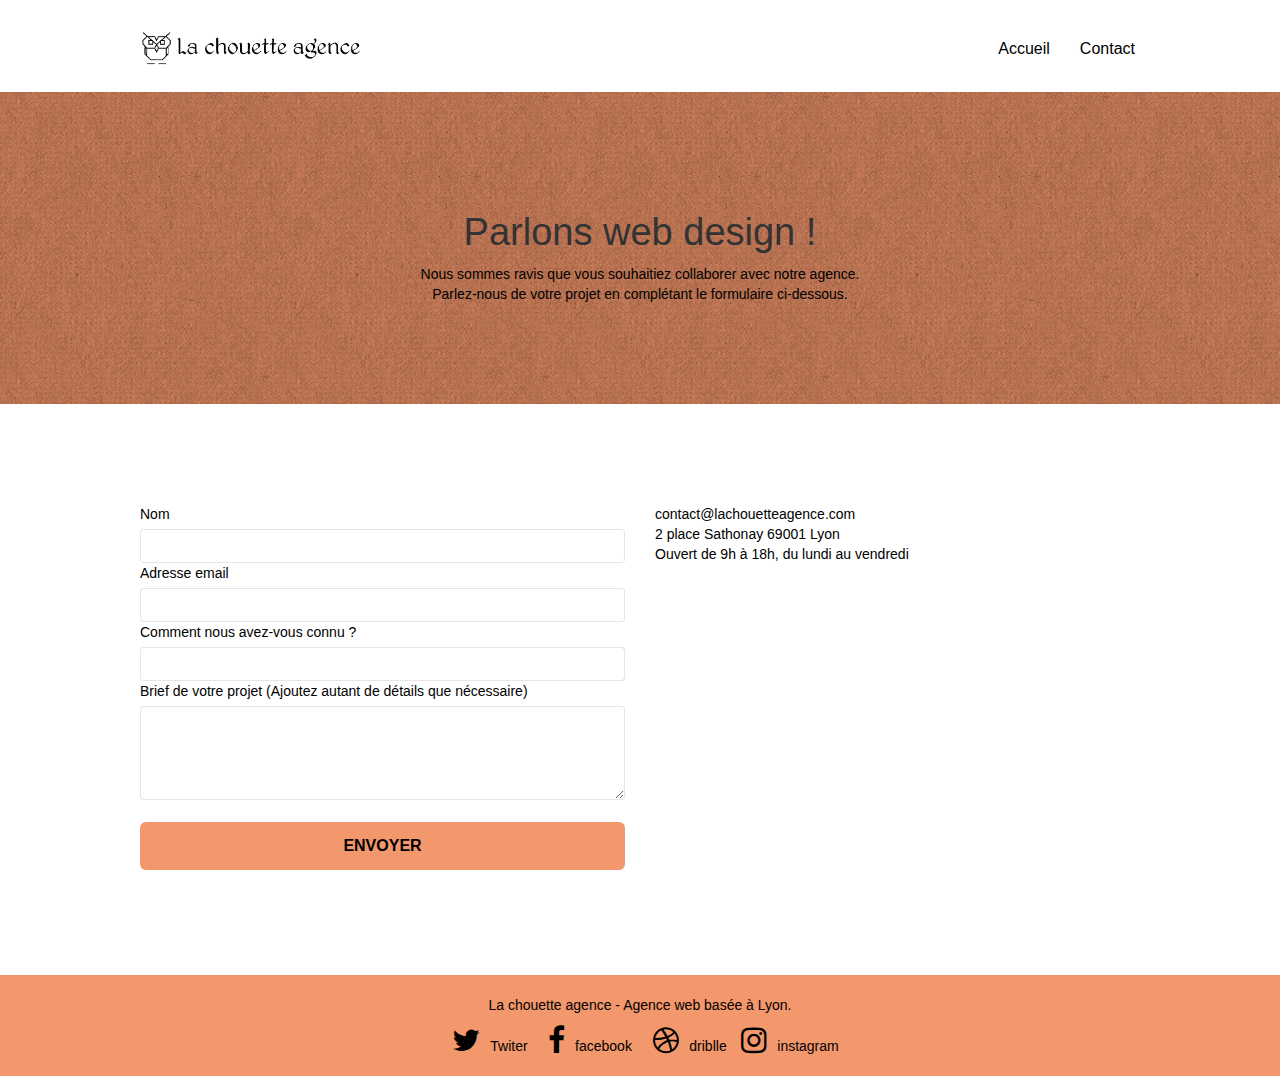
<file: contact.html>
<!doctype html>
<html lang="fr">
<head>
    <meta charset="utf-8">
    <meta name="keywords" content="La chouette agence Entreprise webdesign basé à Lyon">
    <meta name="description" content="La chouette agence Entreprise webdesign basé à Lyon">
    <meta name="viewport" content="width=device-width, initial-scale=1.0, viewport-fit=cover">
    <link rel="shortcut icon" type="image/png" href="favicon.jpg">
	
	<link rel="stylesheet" type="text/css" href="./css/bootstrap.css">
	<link rel="stylesheet" type="text/css" href="style.css">
	<link rel="stylesheet" type="text/css" href="./css/font-awesome.css">
	<link rel="stylesheet" type="text/css" href="./css/et-line.css">
	<script src="./js/jquery-2.1.0.js" async="async" defer="defer" ></script>
	<script src="./js/bootstrap.js" async="async" defer="defer" ></script>
	<script src="./js/blocs.js" async="async" defer="defer" ></script>	
	<script src="./js/jquery.touchSwipe.js" defer="defer" async="async"></script>
	<script src="./js/gmaps.js" async="async" defer="defer" ></script>
    <title>La chouette agence Web Design Lyon</title> 
    
	
   

    
<!-- Analytics -->
 
<!-- Analytics END -->
    
</head>
<body>
<!-- Principal conteneur -->
<div class="page-container">
    
<!-- bloc-0 -->
<div class="bloc bgc-white l-bloc" id="bloc-0">
	<div class="container bloc-sm">
		<nav class="navbar row">
			<div class="navbar-header">
				<a class="navbar-brand" href="index.html"><img src="img/la-chouette-agence.webp" alt="paris web design logo agence web meilleure agence"  height="40" width="220" id="logoo"/></a>
				<button id="nav-toggle" type="button" class="ui-navbar-toggle navbar-toggle" data-toggle="collapse" data-target=".navbar-1">
					<span class="sr-only">Toggle navigation</span><span class="icon-bar"></span><span class="icon-bar"></span><span class="icon-bar"></span>
				</button>
			</div>
			<div class="collapse navbar-collapse navbar-1 special-dropdown-nav">
				<ul class="site-navigation nav navbar-nav">
					<li>
						<a href="index.html">Accueil</a>
					</li>
					<li>
						<a href="contact.html">Contact</a>
					</li>
				</ul>
			</div>
		</nav>
	</div>
</div>
<!-- bloc-0 END -->

<!-- bloc-6 -->
<div class="bloc bg-dots-bg bg-repeat bgc-atomic-tangerine d-bloc bloc-bg-texture texture-paper" id="bloc-6">
	<div class="container bloc-lg">
		<div class="row">
			<div class="col-sm-12">
				<h1 class="text-center hero-bloc-text ">
					Parlons web design !
				</h1>
				<p class="text-center mg-lg  tight-width-whitespace">
					Nous sommes ravis que vous souhaitiez collaborer avec notre agence.<br>
					Parlez-nous de votre projet en complétant le formulaire ci-dessous.
				</p>
			</div>
		</div>
	</div>
</div>
<!-- bloc-6 END -->

<!-- bloc-7 -->
<div class="bloc bgc-white l-bloc" id="bloc-7">
	<div class="container bloc-lg">
		<div class="row">
			<div class="col-sm-6">
				<form id="form_1" novalidate success-msg="Your message has been sent." fail-msg="Sorry it seems that our mail server is not responding, Sorry for the inconvenience!">
					<div class="form-group">
						<label>
							Nom
						</label>
						<input id="name" class="form-control col-sm-12" required />
					</div>
					<div class="form-group">
						<label>
							Adresse email
						</label>
						<input id="email" class="form-control col-sm-12" type="email" required />
					</div>
					<div class="form-group">
						<label>
							Comment nous avez-vous connu ?
						</label>
						<input class="form-control col-sm-12" type="email" required id="input_504" />
					</div>
					<div class="form-group">
						<label>
							Brief de votre projet (Ajoutez autant de détails que nécessaire)<br>
						</label><textarea id="message" class="form-control" rows="4" cols="50" required></textarea>
					</div> 
					<button class="bloc-button btn btn-lg btn-block cta-hero btn-atomic-tangerine" type="submit">
						Envoyer
					</button>
				</form>
			</div>
			<div class="col-sm-6">
				<p>
					contact@lachouetteagence.com<br>2 place Sathonay 69001 Lyon<br>Ouvert de 9h à 18h, du lundi au vendredi<br>
				</p>
			</div>
		</div>
	</div>
</div>
<!-- bloc-7 END -->

<!-- ScrollToTop Button -->
<a class="bloc-button btn btn-d scrollToTop" onclick="scrollToTarget('1')"><span class="fa fa-chevron-up"></span></a>
<!-- ScrollToTop Button END-->


<!-- Footer - bloc-8 -->
<div class="bloc bgc-atomic-tangerine d-bloc" id="bloc-8">
	<div class="container bloc-sm">
		<div class="row">
			<div class="col-sm-12">
				<p class="text-center ">
					La chouette agence - Agence web basée à Lyon.<br>
				</p>
				<div class="row row-no-gutters social">
					<div class="col-sm-3">
						<div class="text-center">
							<a class="social" href="index.html"><span class="fa fa-twitter icon-md"></span>Twiter</a>
						</div>
					</div>
					<div class="col-sm-3">
						<div class="text-center">
							<a class="social" href="index.html"><span class="fa fa-facebook icon-md"></span>facebook</a>
						</div>
					</div>
					<div class="col-sm-3">
						<div class="text-center">
							<a class="social" href="index.html"><span class="fa fa-dribbble icon-md"></span>driblle</a>
						</div>
					</div>
					<div class="col-sm-3">
						<div class="text-center">
							<a class="social" href="index.html"><span class="fa fa-instagram icon-md"></span>instagram</a>
						</div>
					</div>
				</div>
			</div>
		</div>
	</div>
</div>
<!-- Footer - bloc-8 END -->

</div>
<!-- Principal conteneur END -->
    

</body>
</html>
</file>
<file: style.css>
body {
    margin: 0;
    padding: 0;
    background: #FFF;
    overflow-x: hidden;
    -webkit-font-smoothing: antialiased;
    -moz-osx-font-smoothing: grayscale;
}

a,
button {
    transition: all .3s ease-in-out;
    outline: none!important;
}
#logo{
    width: 100px;
    height: 100px;
}
/* #logoo{
    width: 300px;
    height: 48px;
} */
a:hover {
    text-decoration: none;
    cursor: pointer;
}


.bloc {
    width: 100%;
    clear: both;
    background: 50% 50% no-repeat;
    padding: 0 50px;
    -webkit-background-size: cover;
    -moz-background-size: cover;
    -o-background-size: cover;
    background-size: cover;
    position: relative;
}

.bloc .container {
    padding-left: 0;
    padding-right: 0;
}

.bloc-lg {
    padding: 100px 50px;
}

.bloc-md {
    padding: 50px;
}

.bloc-sm {
    padding: 20px 50px;
}


.bg-t-edge,
.bg-repeat {
    -webkit-background-size: auto!important;
    -moz-background-size: auto!important;
    -o-background-size: auto!important;
    background-size: auto!important;
}

.bg-repeat {
    background: repeat;
}

.bg-t-edge {
    background: top no-repeat;
}

.bloc-bg-texture::before {
    content: "";
    background-size: 2px 2px;
    position: absolute;
    top: 0;
    bottom: 0;
    left: 0;
    right: 0;
}

.texture-paper::before {
    background: url("img/texture-paper.webp");
    background-size: 280px 280px;
}

.b-parallax {
    background-attachment: fixed;
}

/* .d-bloc {
    color: rgba(255, 255, 255, .7);
} */

.d-bloc button:hover {
    color: rgba(255, 255, 255, .9);
}

.d-bloc .a-btn,
.d-bloc .navbar a,
.d-bloc .navbar-brand,
.d-bloc a .icon-sm,
.d-bloc a .icon-md,
.d-bloc a .icon-lg,

.d-bloc h1 a,
.d-bloc h2 a,
.d-bloc h3 a,
.d-bloc h4 a,
.d-bloc h5 a,
.d-bloc h6 a,
.d-bloc p a {
    color: rgba(255, 255, 255, .6);
}

.d-bloc .a-btn:hover,
.d-bloc .navbar a:hover,
.d-bloc .navbar-brand:hover,
.d-bloc a:hover .icon-sm,
.d-bloc a:hover .icon-md,
.d-bloc a:hover .icon-lg,
.d-bloc h1 a:hover,
.d-bloc h2 a:hover,
.d-bloc h3 a:hover,
.d-bloc h4 a:hover,
.d-bloc h5 a:hover,
.d-bloc h6 a:hover,
.d-bloc p a:hover {
    color: rgba(255, 255, 255, 1);
}

.d-bloc .navbar-toggle .icon-bar {
    background: rgba(255, 255, 255, 1);
}

.l-bloc {
    color: rgba(0, 0, 0, .5);
}
.l-bloc button:hover {
    color: rgba(0, 0, 0, .7);
}
.l-bloc .a-btn,
.l-bloc .navbar a,
.l-bloc .navbar-brand,
.l-bloc a .icon-sm,
.l-bloc a .icon-md,
.l-bloc a .icon-lg,
.l-bloc h1 a,
.l-bloc h2 a,
.l-bloc h3 a,
.l-bloc h4 a,
.l-bloc h5 a,
.l-bloc h6 a,
.l-bloc p a {
    color: rgba(0, 0, 0, .6);
}


.l-bloc .a-btn:hover,
.l-bloc .navbar a:hover,
.l-bloc .navbar-brand:hover,
.l-bloc a:hover .icon-sm,
.l-bloc a:hover .icon-md,
.l-bloc a:hover .icon-lg,
.l-bloc h1 a:hover,
.l-bloc h2 a:hover,
.l-bloc h3 a:hover,
.l-bloc h4 a:hover,
.l-bloc h5 a:hover,
.l-bloc h6 a:hover,
.l-bloc p a:hover {
    color: rgba(0, 0, 0, 1);
}

.l-bloc .navbar-toggle .icon-bar {
    color: rgba(0, 0, 0, .6);
}

.voffset {
    margin-top: 30px;
}

.voffset-lg {
    margin-top: 80px;
}

.row-no-gutters {
    margin-right: 0;
    margin-left: 0;
}

.row.row-no-gutters > [class^="col-"],
.row.row-no-gutters > [class*=" col-"] {
    padding-right: 0;
    padding-left: 0;
}

#bloc-1-hero h1 {
    font-size: 32px;
   
}

.navbar {
    margin-bottom: 0;
    z-index: 1;
}

.navbar-brand {
    height: auto;
    padding: 3px 15px;
    font-size: 25px;
    font-weight: normal;
    font-weight: 600;
    line-height: 44px;
}

.navbar-brand img {
    max-height: 200px;
    margin: 0 5px 0 0;
    display: inline;
}

.navbar-brand img[src$=svg] {
    min-width: 100px;
}

.navbar .nav {
    padding-top: 2px;
    margin-right: -16px;
    float: right;
    z-index: 1;
}

.nav > li {
    float: left;
    margin-top: 4px;
    font-size: 16px;
}

.nav > li a:hover,
.nav > li a:focus {
    background: transparent;
}

.navbar-toggle {
    margin: 10px 10px 0 0;
    border: 0px;
}

.navbar-toggle:hover {
    background: transparent!important;
}

.navbar-toggle .icon-bar {
    background-color: rgba(0, 0, 0, .5);
    width: 26px;
}

@media (min-width: 768px) {
    .site-navigation {
        position: absolute;
        top: 50%;
        right: 20px;
        transform: translate(0, -50%);
        -webkit-transform: translateY(-50%);
    }
    
   
}

.nav > li > .dropdown a {
    background: none!important;
    display: block;
    padding: 14px 15px;
}
.mg-md {
    margin-top: 10px;
    margin-bottom: 20px;
}

.mg-lg {
    margin-top: 10px;
    margin-bottom: 40px;
}

.btn {
    margin: 0 5px 5px 0;
}
.btn-d,
.btn-d:hover,
.btn-d:focus {
    color: #FFF;
    background: rgba(0, 0, 0, .3);
}

button {
    outline: none!important;
}

.btn-rd {
    border-radius: 40px;
}

.btn-clean {
    border: 1px solid rgba(0, 0, 0, .08);
    border-bottom-color: rgba(0, 0, 0, .1);
    text-shadow: 0 1px 0 rgba(0, 0, 1, .1);
    box-shadow: 0 1px 3px rgba(0, 0, 1, .25), inset 0 1px 0 0 rgba(255, 255, 255, .15);
}

.icon-md {
    font-size: 30px!important;
}

.icon-lg {
    font-size: 60px!important;
}

.sm-shadow {
    text-shadow: 0 1px 2px rgba(0, 0, 0, .3);
}


.form-control {
    border-color: rgba(0, 0, 0, .1);
    box-shadow: none;
}

.scrollToTop {
    width: 40px;
    height: 40px;
    position: fixed;
    bottom: 20px;
    right: 20px;
    opacity: 0;
    z-index: 500;
    transition: all .3s ease-in-out;
}

.scrollToTop span {
    margin-top: 6px;
}

.showScrollTop {
    font-size: 14px;
    opacity: 1;
}

a[data-lightbox] {
    position: relative;
    display: block;
    text-align: center;
}

a[data-lightbox]:hover::before {
    content: "+";
    font-family: "HelveticaNeue-Light", "Helvetica Neue Light", "Helvetica Neue", Helvetica, Arial;
    font-size: 32px;
    width: 50px;
    height: 50px;
    margin-left: -25px;
    border-radius: 50%;
    background: rgba(0, 0, 0, .6);
    color: #FFF;
    font-weight: 100;
    z-index: 1;
    position: absolute;
    top: 50%;
    transform: translateY(-50%);
    -webkit-transform: translateY(-50%);
}

a[data-lightbox]:hover img {
    opacity: 0.6;
    -webkit-animation-fill-mode: none;
    animation-fill-mode: none;
}


h2,
h3,
h4,
h5,
h6,
p,
label,
.btn,
a {
    font-family: "helvetica";
    font-weight: 400;
    color: black!important;
}

.container {
    max-width: 1000px;
}

.hero-bloc-text {
    font-size: 38px;
}

.tight-width-whitespace {
    max-width: 600px;
    margin: auto auto auto auto;
}


.cta-hero {
    margin-top: 22px;
    color: #FFFFFF!important;
    text-transform: uppercase;
    padding: 12px 28px 12px 28px;
    font-size: 16px;
    font-weight: 700;
}

.social {
    max-width: 400px;
    margin: auto auto auto auto;
   
    
}

h2 {
    font-size: 22px;
    line-height: 1.4em;
}

h3 {
    font-size: 15px;
    text-transform: uppercase;
    font-weight: 700;
    color: #333333!important;
}

.med-width-whitespace {
    max-width: 800px;
    margin: auto auto auto auto;
    box-shadow: 0px 0px 0px #000000;
}

h1 {
   
    font-family: "helvetica";
    font-weight: 400;
}

h4 {
    color: #333333!important;
}

.icons {
    margin-bottom: 14px;
    margin-top: 24px;
}

.white {
    color:white!important;
    
}

.portfolio-thumb {
    margin:auto;
    width: 270px;
    height: 300px;
    object-fit: cover;
}

.portfolio-row {
    margin-bottom: 44px;
    margin-top: 50px;
}
.black-background {
    background-color: rgba(165, 147, 99, 0.7);
    padding: 40px 40px 40px 40px;
}

.bold-link {
    font-weight: 900;
    text-decoration: underline!important;
}

.bgc-white {
    background-color: #FFFFFF;
}

.bgc-dark-slate-blue {
    background-color: #364577;
}

.bgc-atomic-tangerine {
    background-color: #F3976C;
}

.tc-white {
    color: white!important;
}

.btn-atomic-tangerine {
    background: #F3976C;
    color: black!important;
}

.btn-atomic-tangerine:hover {
    background: #c27956!important;
    color: #FFFFFF!important;
}

.ltc-white {
    color: #FFFFFF!important;
}

.ltc-white:hover {
    color: #cccccc!important;
}

.icon-dark-slate-blue {
    color: #364577!important;
    border-color: #364577!important;
}

.bg-dots-bg {
    background-image: url("img/dots-bg.png");
}

.bg-lines-h2-bg {
    background-image: url("img/lines-h2-bg.png");
}

.bg-banniere {
    background-image: url("img/la-chouette-agence-banniere.webp");
}

/* .bg-presentation {
    background-image: url("img/image-de-presentation.bmp");
} */

@media (max-width: 1024px) {
    .bloc {
        padding-left: 20px;
        padding-right: 20px;
    }
      
}

@media (max-width: 992px) and (min-width: 768px) {
    .navbar .nav {
        max-width: 80%
    }
    
}

@media only screen and (min-device-width: 768px) and (max-device-width: 1024px) and (orientation: landscape) {
    .b-parallax {
        background-attachment: scroll;
    }
}

@media only screen and (min-device-width: 1024px) and (max-device-width: 1366px) and (-webkit-min-device-pixel-ratio: 1.5) {
    .b-parallax {
        background-attachment: scroll;
    }
}

@media (max-width: 991px) {
    .container {
        width: 100%;
    }
    .b-parallax {
        background-attachment: scroll;
    }
    .page-container,
    #hero-bloc {
        overflow-x: hidden;
        position: relative;
    }
    .bloc {
        padding-left: constant(safe-area-inset-left);
        padding-right: constant(safe-area-inset-right);
    }
}

@media (max-width: 767px) {
    .page-container {
        overflow-x: hidden;
        position: relative;
    }
    /* #logoo {
        width: 205px;
        height: 40px;
    } */
    h1,
    h2,
    h3,
    h4,
    h5,
    h6,
    p,
    .b-parallax {
        background-attachment: scroll;
    }
    .navbar .nav {
        padding-top: 0;
        border-top: 1px solid rgba(0, 0, 0, .2);
        float: none!important;
    }
    .navbar.row {
        margin-left: 0;
        margin-right: 0;
    }
    .site-navigation {
        position: inherit;
        transform: none;
        -webkit-transform: none;
        -ms-transform: none;
    }
    .nav > li {
        margin-top: 0;
        border-bottom: 1px solid rgba(0, 0, 0, .1);
        background: rgba(0, 0, 0, .05);
        text-align: left;
        padding-left: 15px;
        width: 100%;
    }
    .nav > li:hover {
        background: rgba(0, 0, 0, .08);
    }
    
    
    
   
    .navbar-collapse {
        padding: 0;
        overflow-x: hidden;
        -webkit-box-shadow: none;
        box-shadow: none;
    }
    .navbar-brand img {
        max-height: 40px;
        width: auto;
    }
    
    .bloc {
        padding-left: 0;
        padding-right: 0;
    }
    
    .bloc-lg {
        padding: 40px 0;
    }
    .bloc-sm,
    .bloc-md {
        padding-left: 0;
        padding-right: 0;
    }
    .voffset {
        margin-top: 5px;
    }
   
    .voffset-lg {
        margin-top: 30px;
    }
    form {
        padding: 5px;
    }
}

@media (max-width: 400px) {
    .bloc {
        padding-left: 0;
        padding-right: 0;
    }
}

.prev-lightbox {
    padding: 6px 13px 1px 10px;
    left: 25px;
}
.next-lightbox, .prev-lightbox {
    font-size: 20px;
    color: rgba(255, 255, 255, .9);
    background: rgba(0, 0, 0, .5);
    transition: all .2s ease-in-out;
    position: absolute;
    top: 45%;
    z-index: 1;
    opacity: 0.4;
}

.next-lightbox {
    padding: 6px 8px 1px 13px;
    right: 25px;
}
#lightbox-modal .modal-dialog img {
    max-height: 45vh;
    width: auto;
    margin: 0 auto;
}
.close-lightbox {
    color: #FFF;
    font-size: 30px;
    position: absolute;
    top: 20px;
    right: 20px;
    z-index: 20;
    background: rgba(0, 0, 0, .5);
    border: none;
    line-height: 30px;
    padding: 0 9px 5px;
    opacity: 0.3;
}
#lightbox-modal {
    display: flex;
    align-items: center;
}
#lightbox-modal .modal-dialog {
    width: 90%;
    max-width: 900px;
    margin: 0 auto 0;
}
.close-lightbox {
    color: #FFF;
    font-size: 30px;
    position: absolute;
    top: 20px;
    right: 20px;
    z-index: 20;
    background: rgba(0, 0, 0, .5);
    border: none;
    line-height: 30px;
    padding: 0 9px 5px;
    opacity: 0.3;
}
@media (max-width: 767px){
.close-lightbox {
    display: inline-block;
}}
.snapshot-lb .lightbox-caption {
    padding: 0;
    color: rgba(0, 0, 0, .5);
    background: none;
}
</file>
<file: css/et-line.css>
@font-face{font-family:et-line;src:url(../fonts/et-line.eot);src:url(../fonts/et-line.eot?#iefix) format('embedded-opentype'),url(../fonts/et-line.woff) format('woff'),url(../fonts/et-line.ttf) format('truetype'),url(../fonts/et-line.svg#et-line) format('svg');font-weight:400;font-style:normal}.et-icon-browser:before{content:"\e00c"}.et-icon-presentation:before{content:"\e00e"}.et-icon-adjustments,.et-icon-alarmclock,.et-icon-anchor,.et-icon-aperture,.et-icon-attachment,.et-icon-bargraph,.et-icon-basket,.et-icon-beaker,.et-icon-bike,.et-icon-book-open,.et-icon-briefcase,.et-icon-browser,.et-icon-calendar,.et-icon-camera,.et-icon-caution,.et-icon-chat,.et-icon-circle-compass,.et-icon-clipboard,.et-icon-clock,.et-icon-cloud,.et-icon-compass,.et-icon-desktop,.et-icon-dial,.et-icon-document,.et-icon-documents,.et-icon-download,.et-icon-dribbble,.et-icon-edit,.et-icon-envelope,.et-icon-expand,.et-icon-facebook,.et-icon-flag,.et-icon-focus,.et-icon-gears,.et-icon-genius,.et-icon-gift,.et-icon-global,.et-icon-globe,.et-icon-googleplus,.et-icon-grid,.et-icon-happy,.et-icon-hazardous,.et-icon-heart,.et-icon-hotairballoon,.et-icon-hourglass,.et-icon-key,.et-icon-laptop,.et-icon-layers,.et-icon-lifesaver,.et-icon-lightbulb,.et-icon-linegraph,.et-icon-linkedin,.et-icon-lock,.et-icon-magnifying-glass,.et-icon-map,.et-icon-map-pin,.et-icon-megaphone,.et-icon-mic,.et-icon-mobile,.et-icon-newspaper,.et-icon-notebook,.et-icon-paintbrush,.et-icon-paperclip,.et-icon-pencil,.et-icon-phone,.et-icon-picture,.et-icon-pictures,.et-icon-piechart,.et-icon-presentation,.et-icon-pricetags,.et-icon-printer,.et-icon-profile-female,.et-icon-profile-male,.et-icon-puzzle,.et-icon-quote,.et-icon-recycle,.et-icon-refresh,.et-icon-ribbon,.et-icon-rss,.et-icon-sad,.et-icon-scissors,.et-icon-scope,.et-icon-search,.et-icon-shield,.et-icon-speedometer,.et-icon-strategy,.et-icon-streetsign,.et-icon-tablet,.et-icon-target,.et-icon-telescope,.et-icon-toolbox,.et-icon-tools,.et-icon-tools-2,.et-icon-trophy,.et-icon-tumblr,.et-icon-twitter,.et-icon-upload,.et-icon-video,.et-icon-wallet,.et-icon-wine{font-family:et-line;font-style:normal;font-weight:400;font-variant:normal;text-transform:none;line-height:1;-webkit-font-smoothing:antialiased;-moz-osx-font-smoothing:grayscale;display:inline-block}.et-icon-edit:before{content:"\e01c"}
</file>
